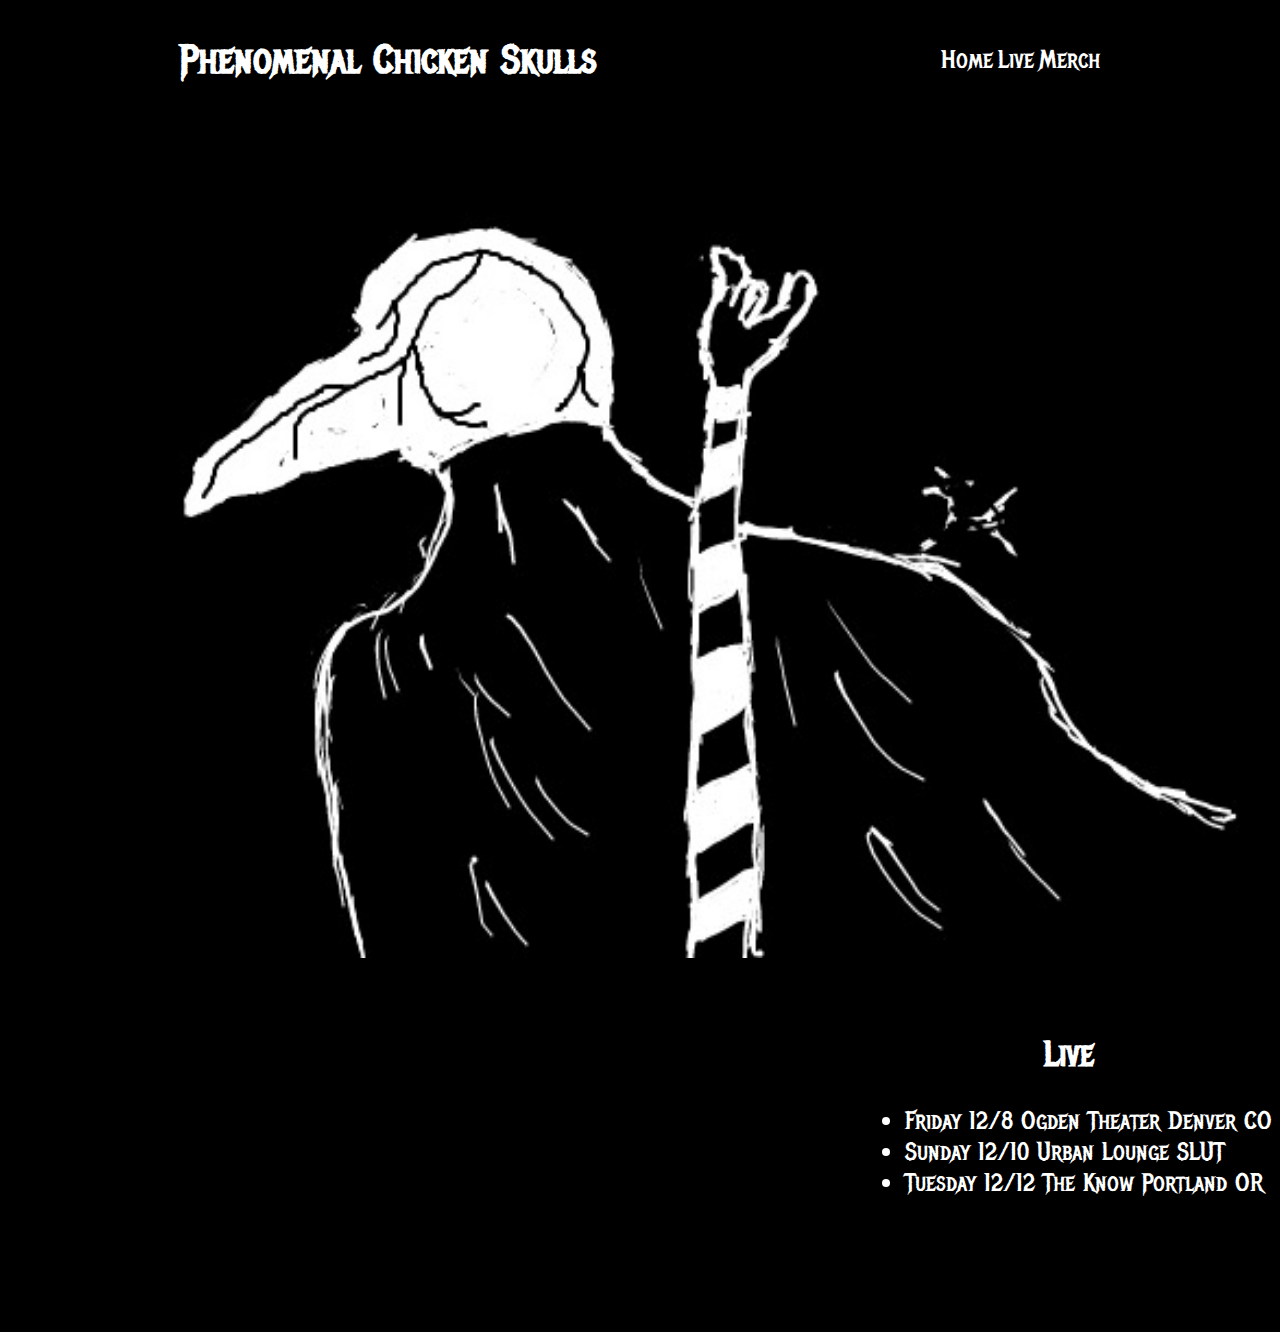
<file: index.html>
<!DOCTYPE html>
<html lang="en">

<head>
    <meta charset="UTF-8">
    <meta name="viewport" content="width=device-width, initial-scale=1.0">
    <meta http-equiv="X-UA-Compatible" content="ie=edge">
    <link rel="stylesheet" href="main.css">
    <link href="https://fonts.googleapis.com/css?family=Metal+Mania" rel="stylesheet">
    <title>Document</title>
</head>

<body>

    <header class="header">
        <h1>Phenomenal Chicken Skulls</h1>

        <nav class="navbar">
            <a class="link" href="index.html">Home</a>
            <a class="link" href="live.html">Live</a>
            <a class="link" href="merch.html">Merch</a>
        </nav>
    </header>

    <main>
        <figure class="art">
            <img src="bird-man.jpeg" height="800" width="1200">
          </figure>

            <section class=lowermain>
                <article class="video">
                    <iframe width="560" height="315" src="https://www.youtube.com/embed/6dW6aNAZGTM" frameborder="0" gesture="media" allow="encrypted-media" allowfullscreen></iframe>
                </article>

                <aside class="live">
                    <h2>Live</h2>
                    <ul>
                        <li>Friday 12/8 Ogden Theater Denver CO</li>
                        <li>Sunday 12/10 Urban Lounge SLUT</li>
                        <li>Tuesday 12/12 The Know Portland OR</li>
                    </ul>
                </aside>
            </section>
    </main>

    <footer>

    </footer>

</body>

</html>
</file>
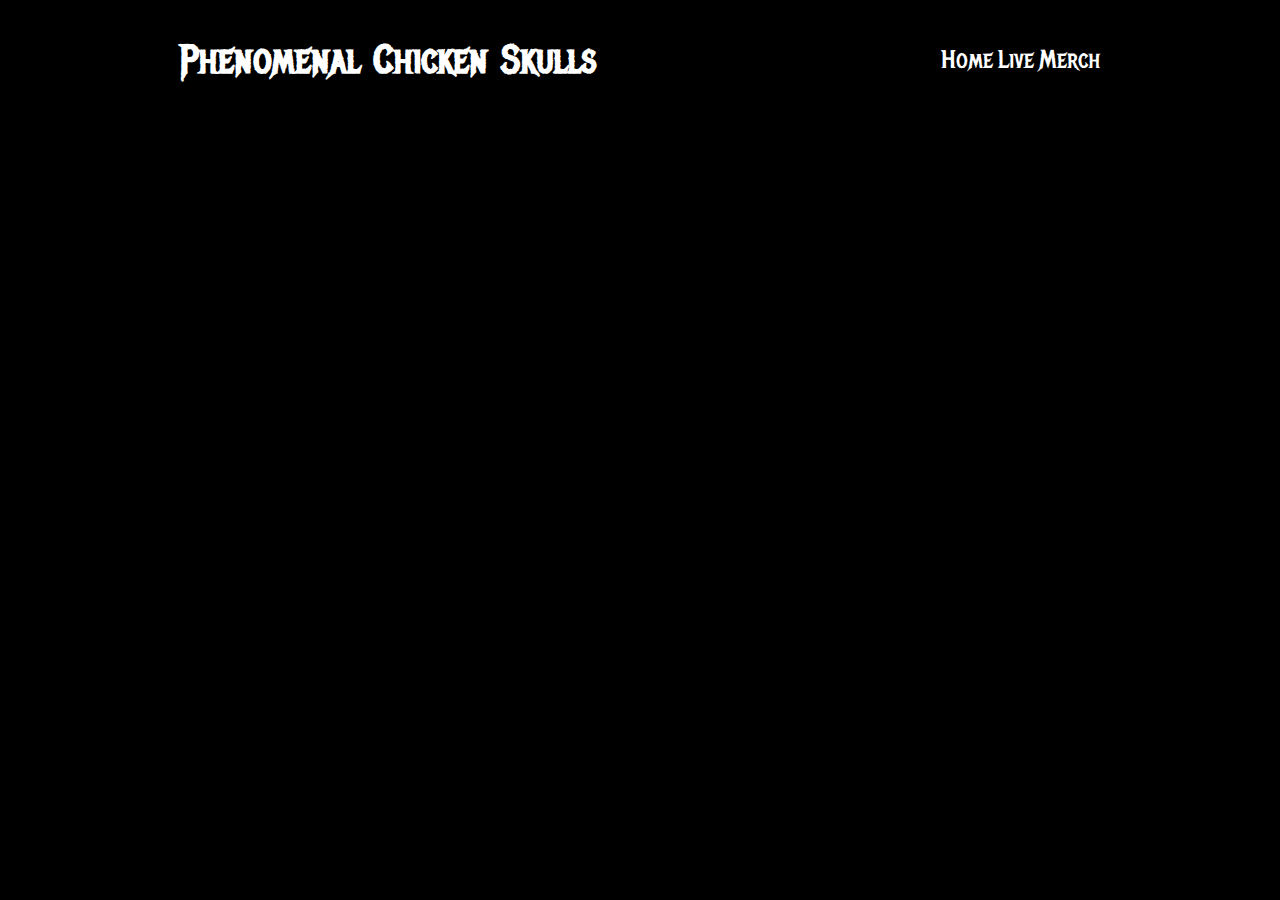
<file: merch.html>
<!DOCTYPE html>
<html lang="en">

<head>
    <meta charset="UTF-8">
    <meta name="viewport" content="width=device-width, initial-scale=1.0">
    <meta http-equiv="X-UA-Compatible" content="ie=edge">
    <link rel="stylesheet" href="main.css">
    <link href="https://fonts.googleapis.com/css?family=Metal+Mania" rel="stylesheet">
    <title>Document</title>
</head>

<body>

    <header class="header">
        <h1>Phenomenal Chicken Skulls</h1>

        <nav class="navbar">
            <a class="link" href="index.html">Home</a>
            <a class="link" href="live.html">Live</a>
            <a class="link" href="#">Merch</a>
        </nav>
    </header>

</body>

</html>
</file>
<file: main.css>
body {
    background-color: #000000;
    font-family: 'Metal Mania', cursive;
    color: #ffffff;
}

h1 {
    font-size: 40px;
}

.header {
    display: flex;
    justify-content: space-around;
    align-items: center;
    font-family: 'Metal Mania', cursive;
    color: #ffffff;
    background-color: #000000;
}

.link {
    color: #ffffff;
    text-decoration: none;
    font-size: 25px;
    word-spacing: 2em;
}

main {
    display: flex;
    flex-direction: column;
}

.art {
    padding: 30px;
    display: flex;
    align-items: center;
    flex-direction: column;
}

.lowermain {
    display: flex;
    justify-content: space-between;
}

h2 {
    text-align: center;
    font-size: 35px;
}

li {
    font-size: 25px;
}
</file>
